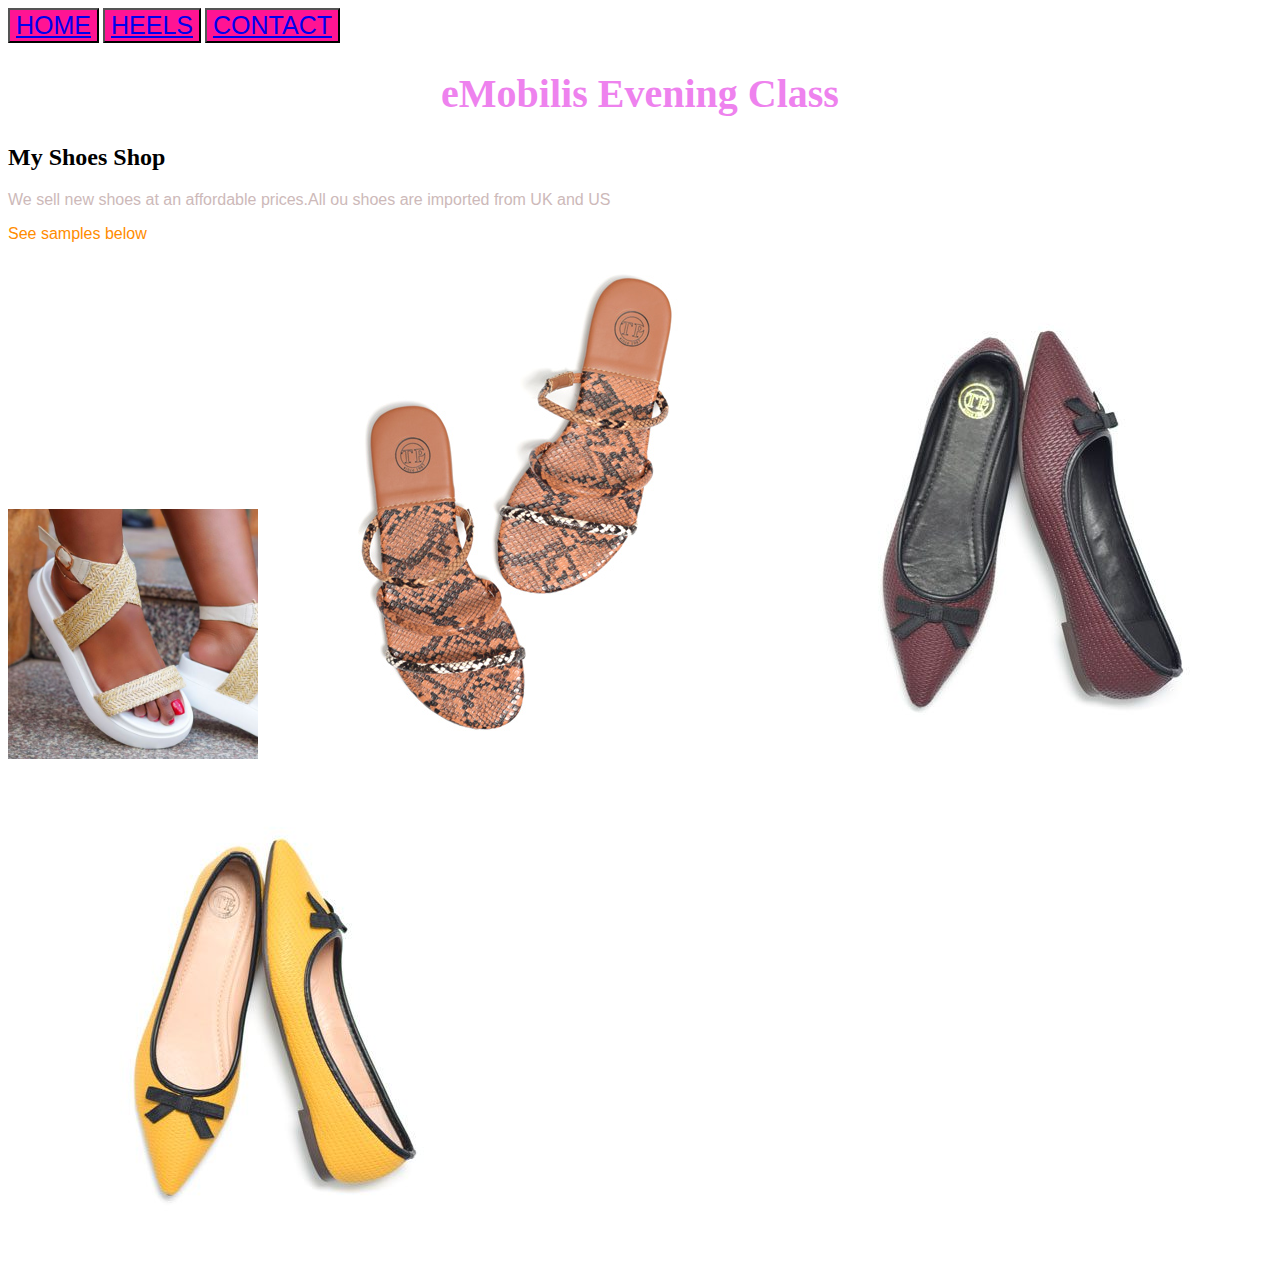
<file: index.html>
<!doctype html>
<html lang="en">
<head>
    <link rel="shortcut icon" href="assets/images/1.jpg" type="image/x-icon">
    <meta charset="UTF-8">
    <meta name="viewport"
          content="width=device-width, user-scalable=no, initial-scale=1.0, maximum-scale=1.0, minimum-scale=1.0">
    <meta http-equiv="X-UA-Compatible" content="ie=edge">
    <title>HOME</title>
    <style>
        h1{
            color: violet;
            text-align: center;
            font-family: Verdana;
            font-size: 40px;
        }
        p{
            color: darkorange;
            font-family: Arial;
        }
        button{
            background-color: deeppink;
            font-size: 25px;
        }



    </style>
</head>
<body>
<button type="button">
  <a href="index.html">HOME</a>

</button>
<button type="button">

  <a href="heels.html">HEELS</a>

</button>

<button type="button">
  <a href="contactus.html">CONTACT</a>

</button>
<h1>eMobilis Evening Class</h1>

<h2>My Shoes Shop</h2>

<p style="color: #cdb9b9">We sell new shoes at an affordable prices.All ou shoes are imported from UK and US</p>
<p>See samples below</p>


<img src="assets/images/1.jpg" alt="" height="250">
<img src="assets/images/2.jpg" alt="">
<img src="assets/images/3.jpg" alt="">
<img src="assets/images/4.jpg" alt="">





</body>
</html>
</file>
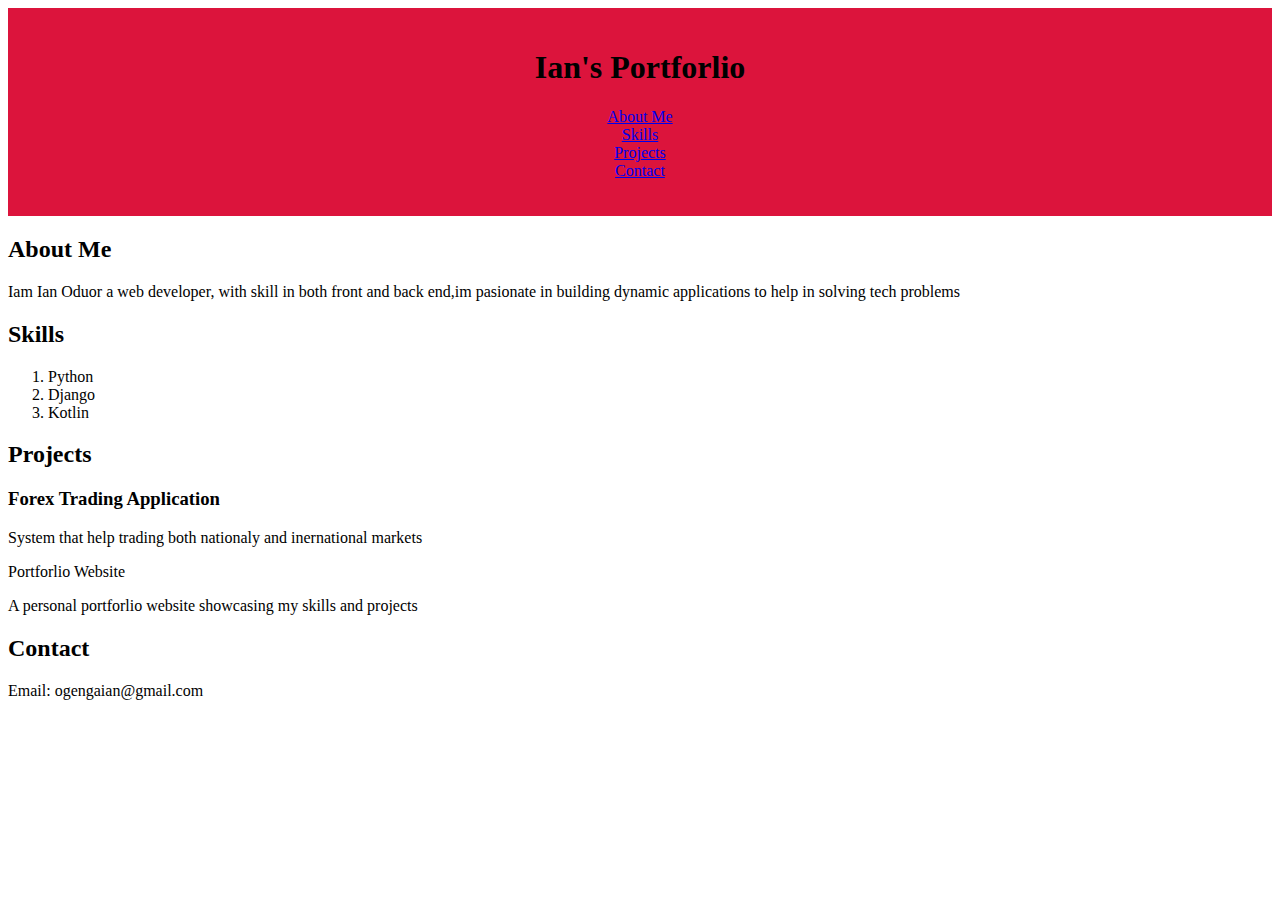
<file: about_me.html>
<!doctype html>
<html lang="en">
<head>
  <link rel="stylesheet" href="assets/css/ian.css">
    <meta charset="UTF-8">
    <meta name="viewport"
          content="width=device-width, user-scalable=no, initial-scale=1.0, maximum-scale=1.0, minimum-scale=1.0">
    <meta http-equiv="X-UA-Compatible" content="ie=edge">
    <title>ABOUT</title>
</head>
<body>
<header>
<!--  Header Section-->
  <h1>Ian's Portforlio</h1>
  <nav>
    <ul>
      <li><a href="#About ">About Me</a></li>
      <li><a href="#Skills">Skills</a></li>
      <li><a href="#Project">Projects</a></li>
      <li><a href="#Contact">Contact</a></li>
    </ul>
  </nav>
</header>
<!--About me Section-->
<section>
  <h2>About Me</h2>
  <p>Iam Ian Oduor a web developer, with skill in both front and back end,im pasionate in building dynamic
    applications to help in solving tech problems</p>
</section>
<!--skill section-->
<section>
  <h2>Skills</h2>
  <ol>
    <li>Python</li>
    <li>Django</li>
    <li>Kotlin</li>
  </ol>
</section>
<!--Project section-->
<section>
  <h2>Projects</h2>
  <h3>Forex Trading Application</h3>
  <p>System that help trading both nationaly and inernational markets</p>
  <p>Portforlio Website</p>
  <p>A personal portforlio website showcasing my skills and projects </p>
</section>
<!--footer section-->
<footer>
  <h2>Contact</h2>
  <p>Email: ogengaian@gmail.com</p>
</footer>




</body>
</html>
</file>
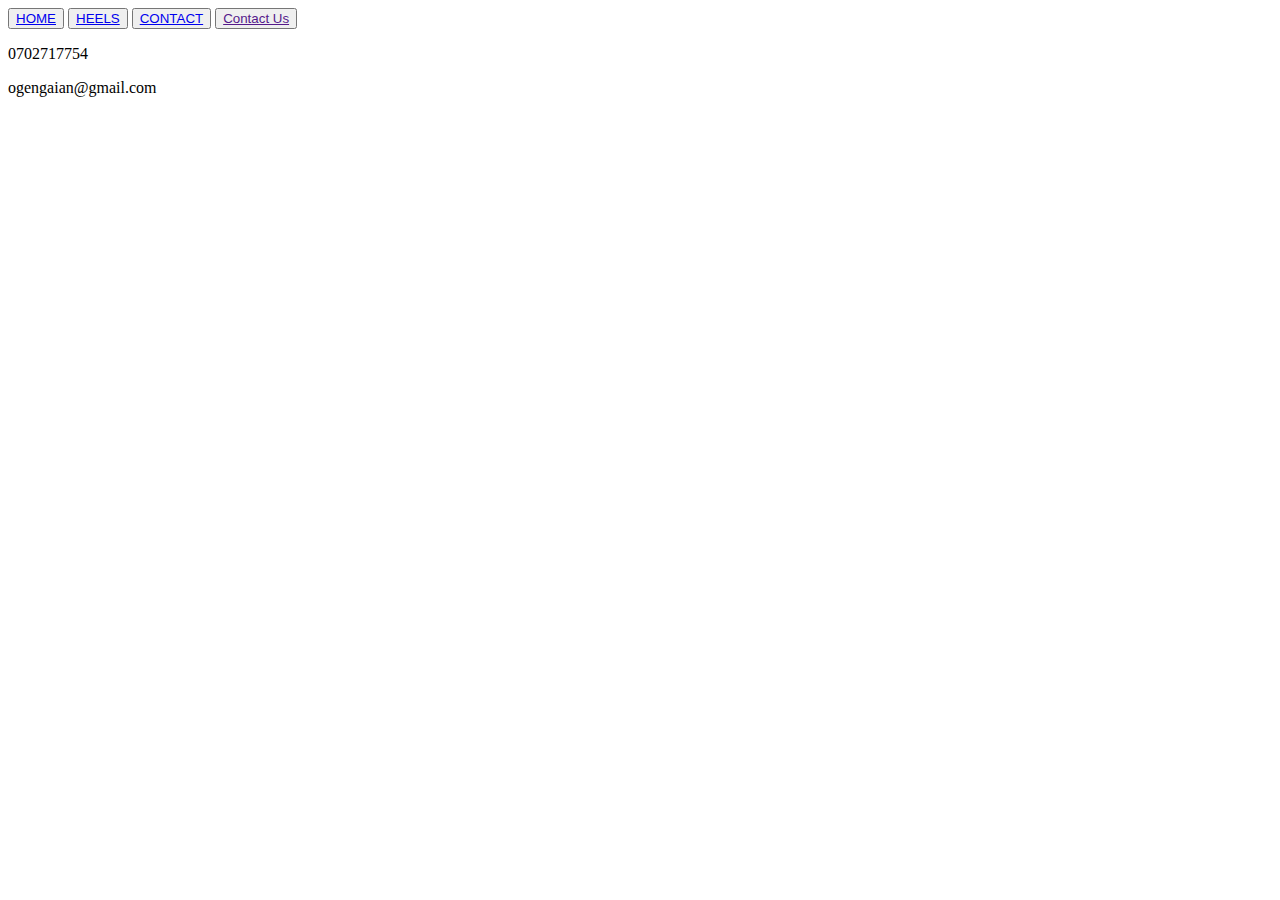
<file: contactus.html>
<!doctype html>
<html lang="en">
<head>
    <link rel="shortcut icon" href="assets/images/1.jpg" type="image/x-icon">
    <meta charset="UTF-8">
    <meta name="viewport"
          content="width=device-width, user-scalable=no, initial-scale=1.0, maximum-scale=1.0, minimum-scale=1.0">
    <meta http-equiv="X-UA-Compatible" content="ie=edge">
    <title>Contact us</title>
</head>
<body>
<button type="button">
  <a href="index.html">HOME</a>

</button>
<button type="button">

  <a href="heels.html">HEELS</a>

</button>

<button type="button">
  <a href="contactus.html">CONTACT</a>

</button>
<button type="button">
  <a href="">Contact Us</a>
</button>
<p>0702717754</p>
<p>ogengaian@gmail.com</p>


</body>
</html>
</file>
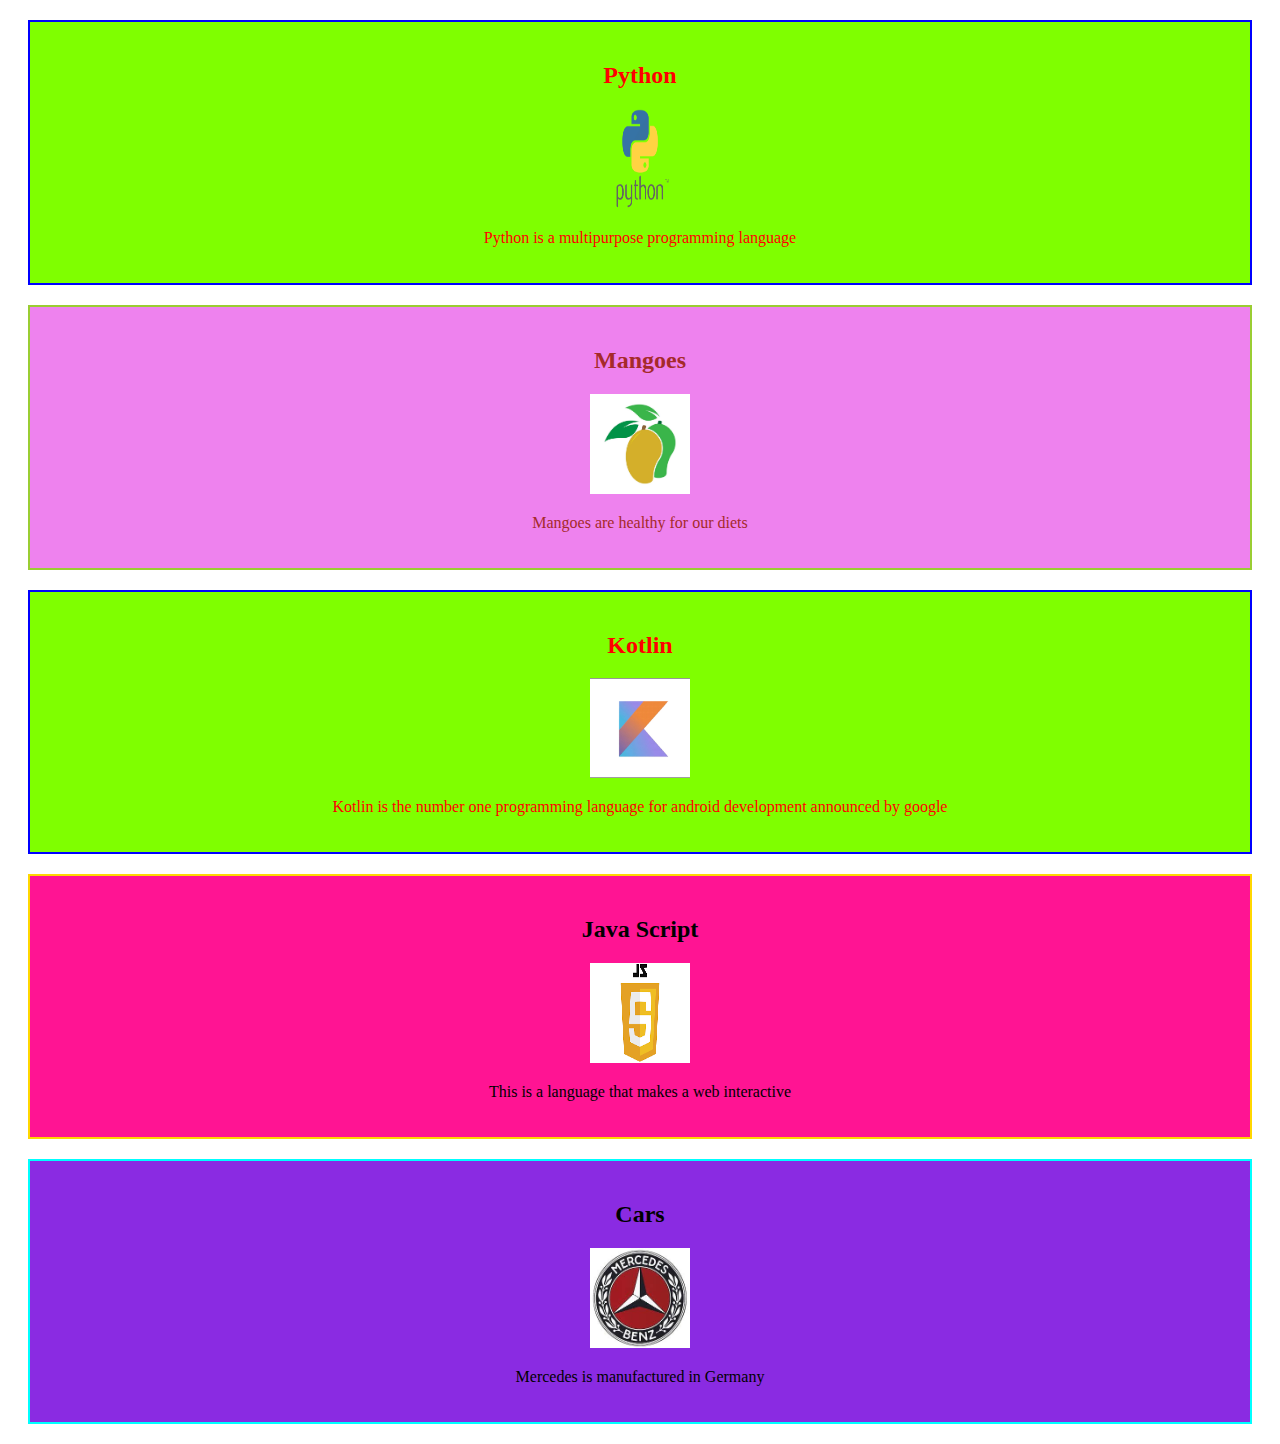
<file: divs.html>
<!doctype html>
<html lang="en">
<head>
  <link rel="stylesheet" href="assets/css/style.css">
    <meta charset="UTF-8">
    <meta name="viewport"
          content="width=device-width, user-scalable=no, initial-scale=1.0, maximum-scale=1.0, minimum-scale=1.0">
    <meta http-equiv="X-UA-Compatible" content="ie=edge">
    <title>Divs</title>
</head>
<body>
<!--id class span-->
<div class="prog">
  <h2>Python</h2>
  <img src="assets/images/python.png" width="100px" height="100px" alt="">
  <p>Python is a multipurpose programming language</p>
</div>
<div class="fruits">
  <h2>Mangoes</h2>
  <img src="assets/images/mango.jpg" height="100px" width="100px" alt="">
  <p>Mangoes are healthy for our diets</p>
</div>
<div class="prog">
  <h2>Kotlin</h2>
  <img src="assets/images/kotlin.png"  height="100px" width="100px" alt="">
  <p>Kotlin is the number one programming language for android development announced by google</p>
</div>
<div class="PROG">
  <h2>Java Script</h2>
  <img src="assets/images/js.png" height="100px" width="100px" alt="">
  <p>This is a language that makes a web interactive</p>
</div>
<div id="cars">
  <h2>Cars</h2>
  <img src="assets/images/benz.jfif" height="100px" width="100px" alt="">
  <p>Mercedes is manufactured in Germany</p>
</div>


</body>
</html>
</file>
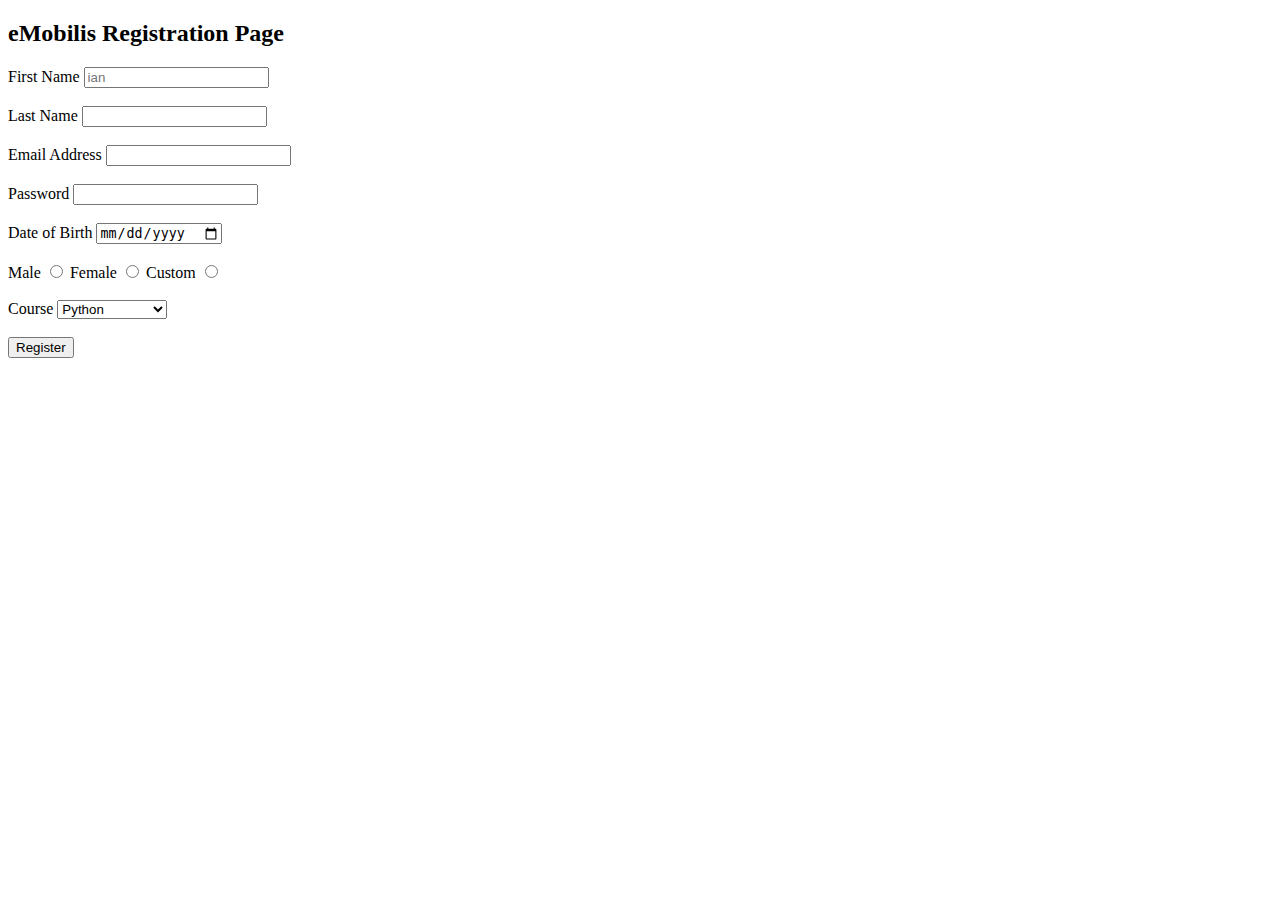
<file: forms.html>
<!doctype html>
<html lang="en">
<head>
    <meta charset="UTF-8">
    <meta name="viewport"
          content="width=device-width, user-scalable=no, initial-scale=1.0, maximum-scale=1.0, minimum-scale=1.0">
    <meta http-equiv="X-UA-Compatible" content="ie=edge">
    <title>Forms</title>
</head>
<body>
<h2>eMobilis Registration Page</h2>

<form>

  <label for="fname">First Name</label>
  <input type="text" placeholder="ian"  id="fname"><br><br>
  <label for="lname">Last Name</label>
  <input type="text" required id="lname"><br><br>
  <label for="emal">Email Address</label>
  <input type="text" id="emal"><br><br>
  <label for="pass">Password</label>
  <input type="text" id="pass"><br><br>
  <label for="dob">Date of Birth</label>
  <input type="date" id="dob"><br><br>
  <label for="male">Male</label>
  <input type="radio" id="male" name="gender">
  <label for="fmale">Female</label>
  <input type="radio" id="fmale" name="gender">
  <label for="cus">Custom</label>
  <input type="radio" id="cus" name="gender"><br><br>
  <label for="cours">Course</label>
  <select name="cours" id="cours">
    <option value="Python">Python</option>
    <option value="js">Javascript</option>
    <option value="jv">Java</option>
    <option value="lar">Laravel</option>
    <option value="ds">Data Science</option>
    <option value="cs">Cyber Security</option>
    <option value=""></option>

  </select><br><br>



  <input type="submit" value="Register">

</form>

</body>
</html>
</file>
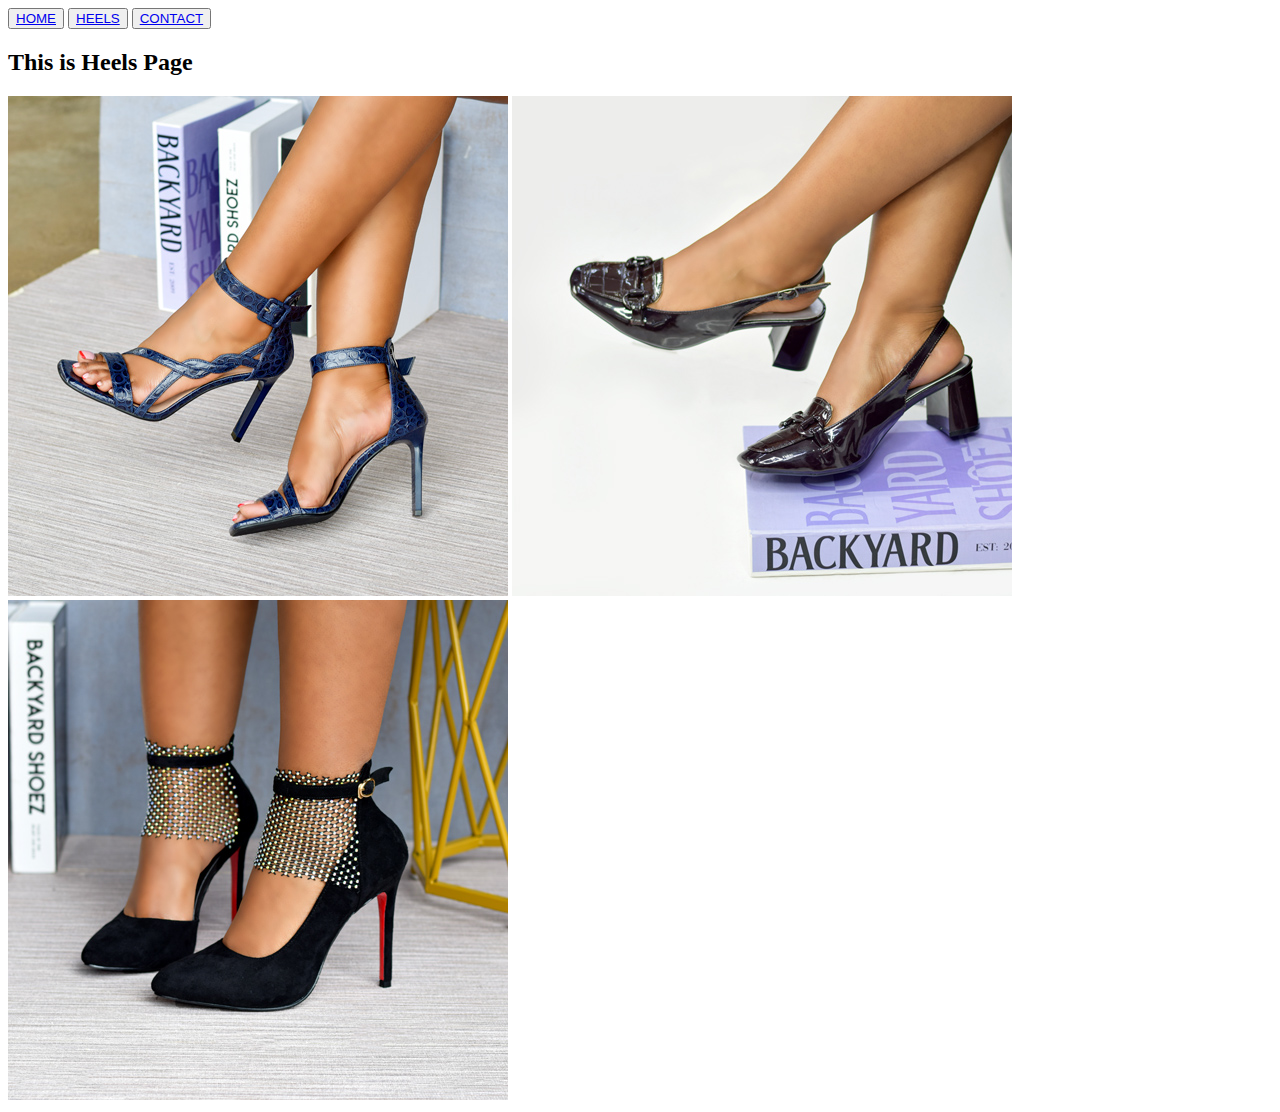
<file: heels.html>
<!doctype html>
<html lang="en">
<head>
    <link rel="shortcut icon" href="assets/images/1.jpg" type="image/x-icon">
    <meta charset="UTF-8">
    <meta name="viewport"
          content="width=device-width, user-scalable=no, initial-scale=1.0, maximum-scale=1.0, minimum-scale=1.0">
    <meta http-equiv="X-UA-Compatible" content="ie=edge">
    <title>Heels</title>
</head>
<body>
<button type="button">
  <a href="index.html">HOME</a>

</button>
<button type="button">

  <a href="heels.html">HEELS</a>

</button>

<button type="button">
  <a href="contactus.html">CONTACT</a>

</button>
<h2>This is Heels Page</h2>



<img src="assets/images/heel1.jpg" alt="">
<img src="assets/images/heel2.jpg" alt="">
<img src="assets/images/heel3.jpg" alt="">



</body>
</html>
</file>
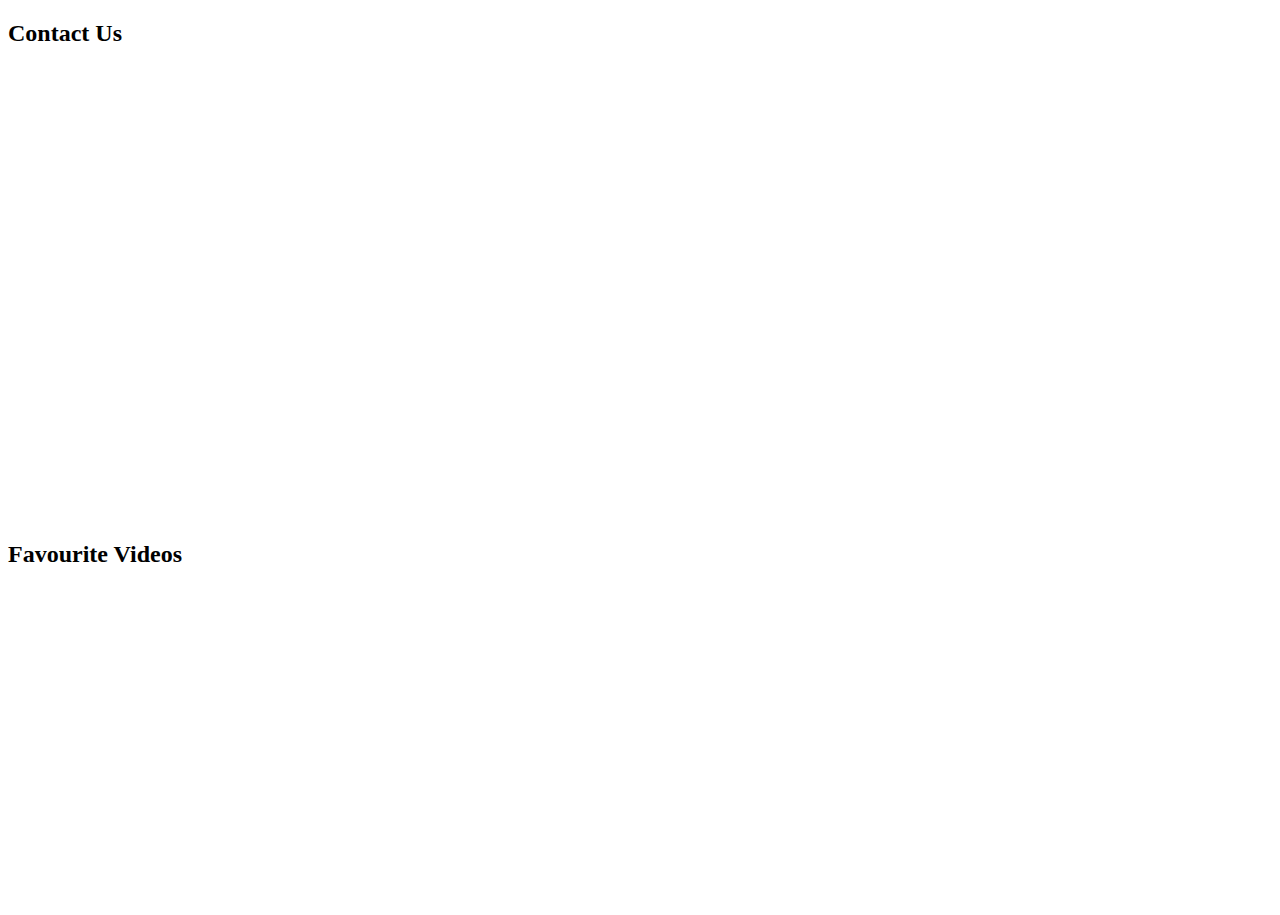
<file: iframe.html>
<!doctype html>
<html lang="en">
<head>
    <meta charset="UTF-8">
    <meta name="viewport"
          content="width=device-width, user-scalable=no, initial-scale=1.0, maximum-scale=1.0, minimum-scale=1.0">
    <meta http-equiv="X-UA-Compatible" content="ie=edge">
    <title>iframe</title>
</head>
<body>

<h2>Contact Us</h2>
<iframe src="https://www.google.com/maps/embed?pb=!1m18!1m12!1m3!1d31910.42870927739!2d36.88154790000001!3d-1.2922480500000035!2m3!1f0!2f0!3f0!3m2!1i1024!2i768!4f13.1!3m3!1m2!1s0x182f13e9aaac2bd1%3A0xa05de4b5dda910a8!2sBuruburu%2C%20Nairobi!5e0!3m2!1sen!2ske!4v1727284972725!5m2!1sen!2ske" width="600" height="450" style="border:0;" allowfullscreen="" loading="lazy" referrerpolicy="no-referrer-when-downgrade"></iframe>
<h2>Favourite Videos</h2>
<iframe width="560" height="315" src="https://www.youtube.com/embed/NTpbbQUBbuo?si=F8bjGn5ZR6CDuBg3" title="YouTube video player" frameborder="0" allow="accelerometer; autoplay; clipboard-write; encrypted-media; gyroscope; picture-in-picture; web-share" referrerpolicy="strict-origin-when-cross-origin" allowfullscreen></iframe>

<iframe width="560" height="315" src="https://www.youtube.com/embed/K4gag2uctZ8?si=DqMML-lyV9hLC7CJ" title="YouTube video player" frameborder="0" allow="accelerometer; autoplay; clipboard-write; encrypted-media; gyroscope; picture-in-picture; web-share" referrerpolicy="strict-origin-when-cross-origin" allowfullscreen></iframe>


</body>


</html>
</file>
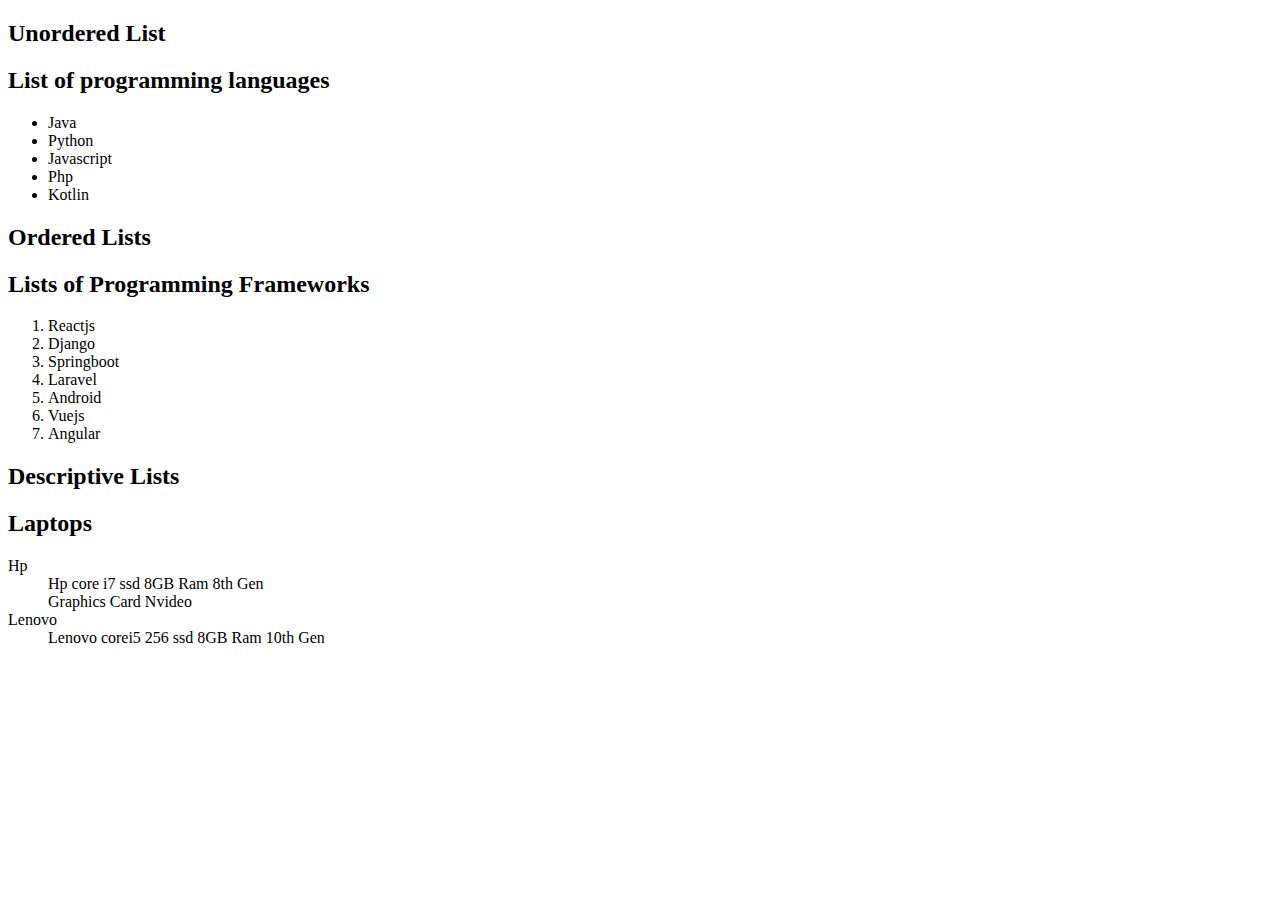
<file: lists.html>
<!doctype html>
<html lang="en">
<head>
    <meta charset="UTF-8">
    <meta name="viewport"
          content="width=device-width, user-scalable=no, initial-scale=1.0, maximum-scale=1.0, minimum-scale=1.0">
    <meta http-equiv="X-UA-Compatible" content="ie=edge">
    <title>list</title>
</head>
<body>
<nav>

</nav>
<h2>Unordered List</h2>
<h2>List of programming languages</h2>
<ul>
  <li>Java</li>
  <li>Python</li>
  <li>Javascript</li>
  <li>Php</li>
  <li>Kotlin</li>
</ul>

<h2>Ordered Lists</h2>
<h2>Lists of Programming Frameworks</h2>
<ol>
  <li>Reactjs</li>
  <li>Django</li>
  <li>Springboot</li>
  <li>Laravel</li>
  <li>Android</li>
  <li>Vuejs</li>
  <li>Angular</li>
</ol>

<h2>Descriptive Lists</h2>
<h2>Laptops</h2>
<dl>
  <dt>Hp</dt>
  <dd>Hp core i7 ssd 8GB Ram 8th Gen</dd>
  <dd>Graphics Card Nvideo                 </dd>
  <dt>Lenovo</dt>
  <dd>Lenovo corei5 256 ssd 8GB Ram 10th Gen</dd>
</dl>

</body>
</html>
</file>
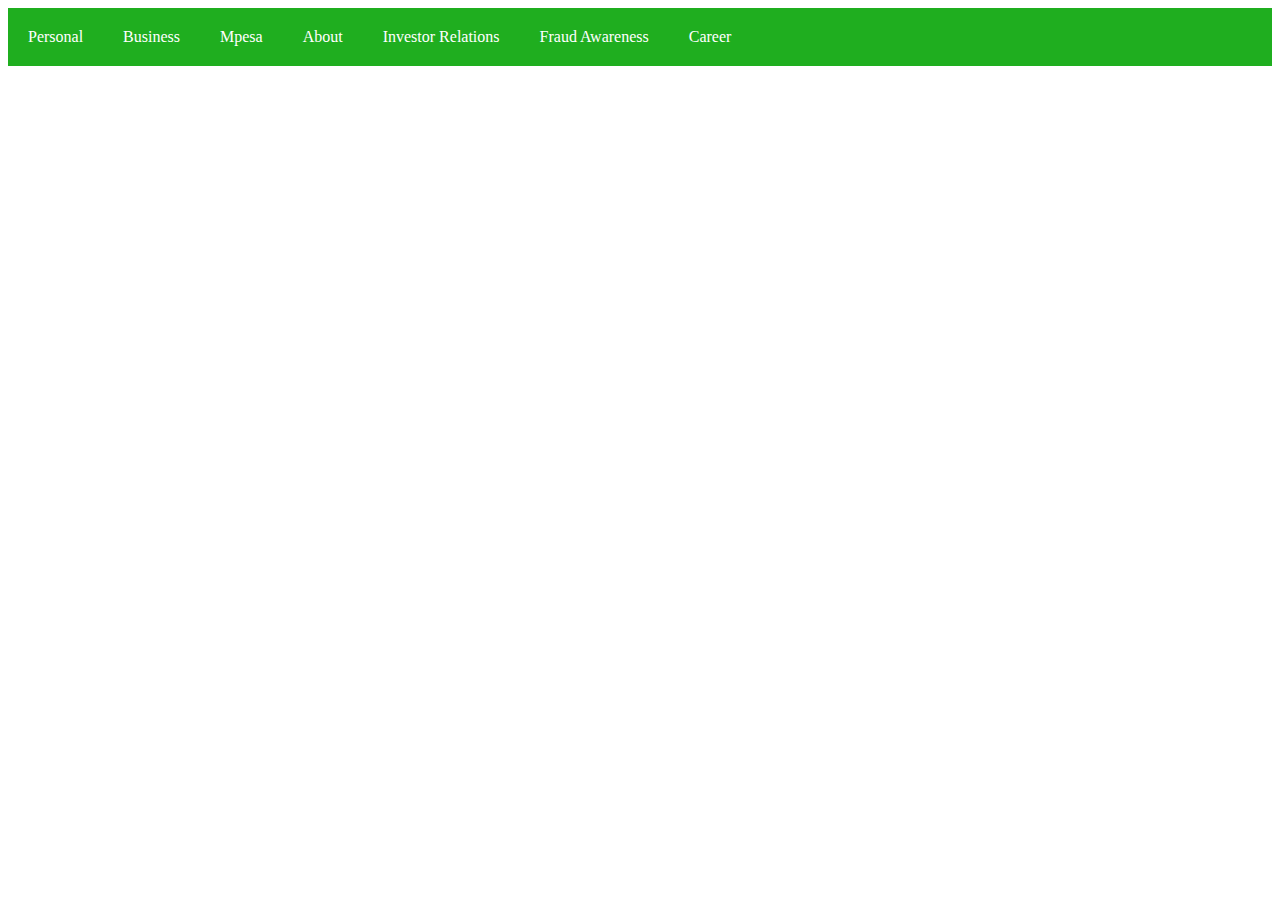
<file: navbar.html>
<!doctype html>
<html lang="en">
<head>
  <link rel="shortcut icon" href="assets/images/saf.png" type="image/x-icon">
  <link rel="stylesheet" href="assets/css/style.css">
    <meta charset="UTF-8">
    <meta name="viewport"
          content="width=device-width, user-scalable=no, initial-scale=1.0, maximum-scale=1.0, minimum-scale=1.0">
    <meta http-equiv="X-UA-Compatible" content="ie=edge">
    <title>Navbar</title>
</head>
<body>
<ul>
  <li><a href="#">Personal</a></li>
  <li><a href="#">Business</a></li>
  <li><a href="#">Mpesa</a></li>
  <li><a href="#">About</a></li>
  <li><a href="#">Investor Relations</a></li>
  <li><a href="#">Fraud Awareness</a></li>
  <li><a href="#">Career</a></li>
</ul>

</body>
</html>
</file>
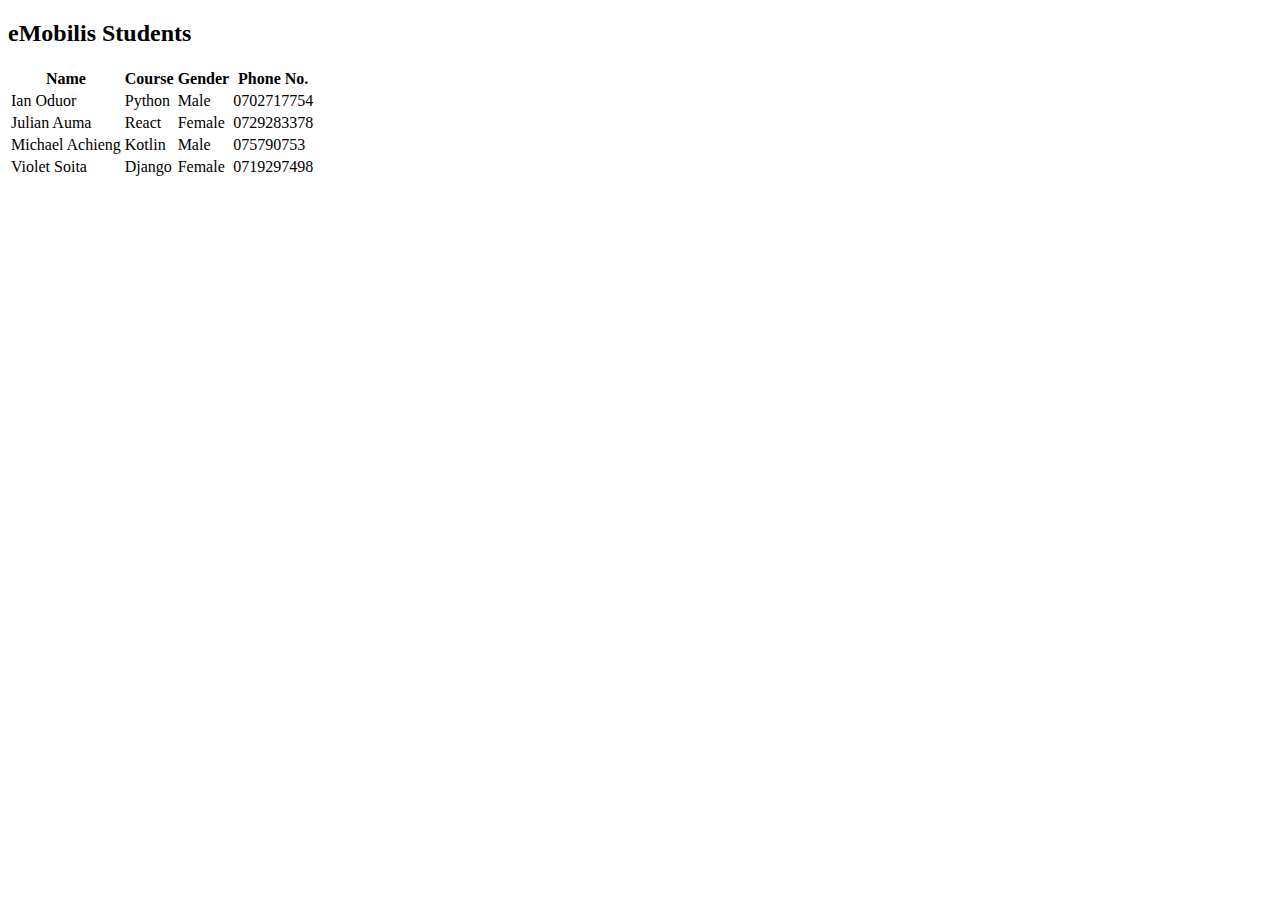
<file: table.html>
<!doctype html>
<html lang="en">
<head>

    <meta charset="UTF-8">
    <meta name="viewport"
          content="width=device-width, user-scalable=no, initial-scale=1.0, maximum-scale=1.0, minimum-scale=1.0">
    <meta http-equiv="X-UA-Compatible" content="ie=edge">
    <title>TABLE</title>
</head>
<body>
<h2>eMobilis Students</h2>
<h2></h2>
<table>

  <tr>
    <th>Name</th>
    <th>Course</th>
    <th>Gender</th>
    <th>Phone No.</th>
  </tr>

  <tr>
    <td>Ian Oduor</td>
    <td>Python</td>
    <td>Male</td>
    <td>0702717754</td>
  </tr>
  <tr>
    <td>Julian Auma</td>
    <td>React</td>
    <td>Female</td>
    <td>0729283378</td>
  </tr>
  <tr>
    <td>Michael Achieng</td>
    <td>Kotlin</td>
    <td>Male</td>
    <td>075790753</td>
  </tr>
  <tr>
    <td>Violet Soita</td>
    <td>Django</td>
    <td>Female</td>
    <td>0719297498</td>
  </tr>



</table>

</body>
</html>
</file>
<file: assets/css/ian.css>
/*!*td,th{*!*/
/*!*    border: 2px solid black;*!*/
/*!*    padding: 10px;*!*/
/*!*    text-align: left;*!*/
/*!*    font-family: "Berlin Sans FB Demi";*!*/
/*}*/
/*table{*/
/*    width: 100%;*/
/*    border-collapse: collapse;*/
/*}*/
/*h2{*/
/*    color: blue;*/
/*    font-family: "Agency FB";*/
/*    text-align: center;*/
/*}*/
body{
    /*background-image: url("/assets/images/heel1.jpg");*/
    /*background-repeat: no-repeat;*/
    /*background-size: cover;*/
    /*font-family: sans-serif;*/
    /*margin: 0;*/
    /*padding: 0;*/
    /*line-height: 1.6px;*/
}
header{
    background-color: crimson;
    padding: 20px;
    text-align: center;
}
nav ul{
    list-style: none;
    padding: 0px;
}
</file>
<file: assets/css/style.css>
ul{
    list-style-type: none;
    margin: 0;
    padding: 0;
    background-color: #1fae1f;
    overflow: hidden;
}
li{
    float: left;
}
li a {
    padding: 20px;
    text-decoration: none;
    display: block;
    color: white;
    font-family: Century;

}
li a:hover{
    background-color: black;
}
.prog{
    color: red;
    border: 2px solid blue;
    text-align: center;
    background-color: chartreuse;
    padding: 20px;
    margin: 20px;
}
.fruits{
    color: brown;
     border: 2px solid yellowgreen;
    text-align: center;
    background-color: violet;
    padding: 20px;
    margin: 20px;

}
.PROG{
     border: 2px solid gold;
    text-align: center;
    background-color: deeppink;
    padding: 20px;
    margin: 20px;

}
#cars{
      border: 2px solid cyan;
    text-align: center;
    background-color: blueviolet;
    padding: 20px;
    margin: 20px;

}
</file>
